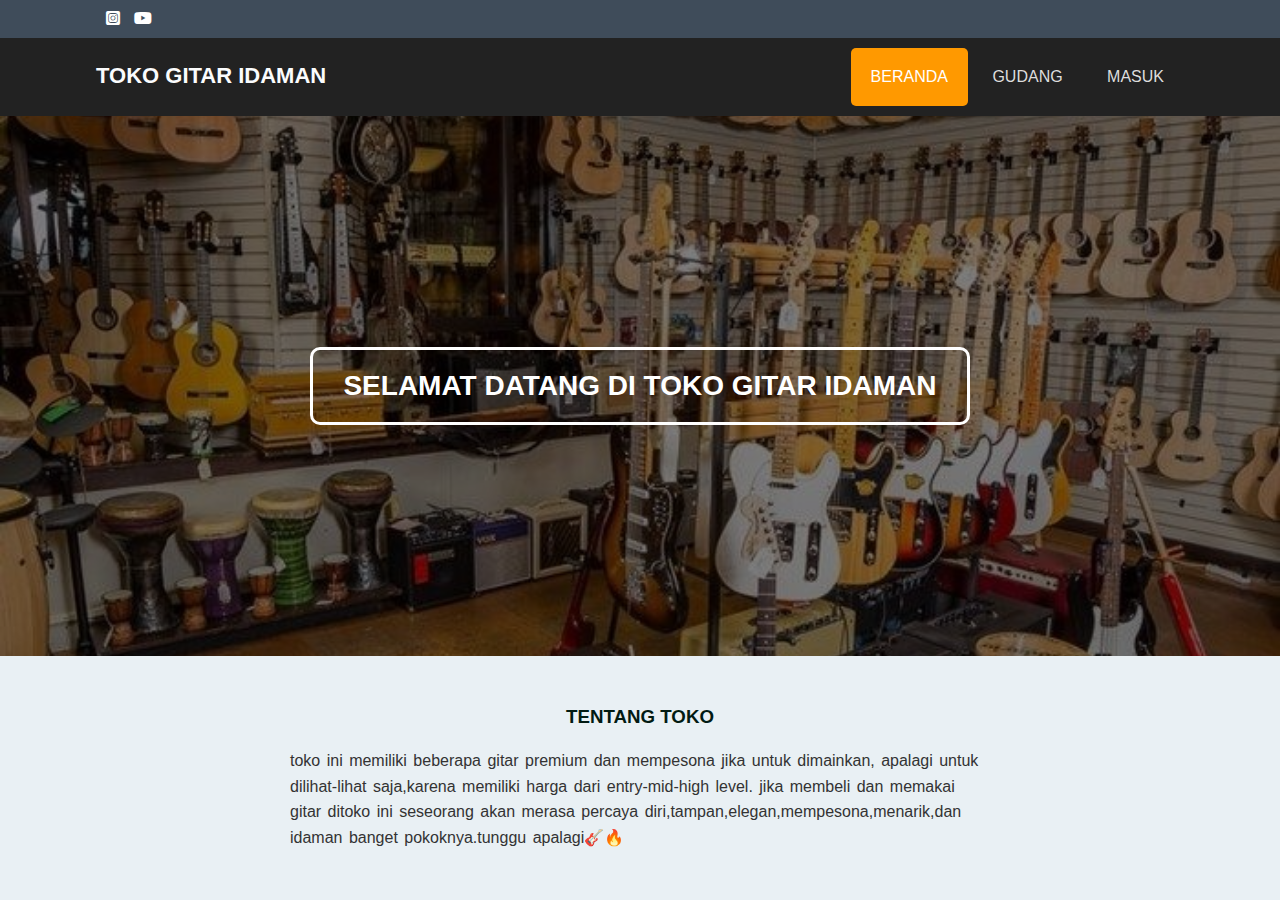
<file: index.html>
<!DOCTYPE html>
<html lang="en">
<head>
    <meta charset="UTF-8">
    <meta name="viewport" content="width=device-width, initial-scale=1.0">
    <title>Toko Gitar Idaman</title>
    <link rel="stylesheet" type="text/css" href="style.css">
    <link rel="stylesheet" type="text/css" href="https://cdnjs.cloudflare.com/ajax/libs/font-awesome/6.7.2/css/all.min.css">
</head>
<body>

    <div class="medsos">
        <div class="container">
            <ul>
                <li><a href="https://www.instagram.com/guitarsecond"><i class="fa-brands fa-square-instagram"></i></a></li>
                <li><a href="https://www.youtube.com/@guitarsecond"><i class="fa-brands fa-youtube"></i></a></li>
            </ul>
        </div>
    </div>    <header>
        <div class="container">
            <h1><a href="index.html">TOKO GITAR IDAMAN</a></h1>
            <ul>
                <li class="active"><a href="index.html">BERANDA</a></li>
                <li><a href="lihat.html">GUDANG</a></li>
                <li><a href="login.html">MASUK</a></li>
            </ul>
        </div>
    </header>

    <section class="banner">
        <h2>SELAMAT DATANG DI TOKO GITAR IDAMAN</h2>
    </section>

    <section class="about">
        <div class="container">
            <h3>TENTANG TOKO</h3>
            <p> toko ini memiliki beberapa gitar premium dan mempesona jika untuk dimainkan,
                apalagi untuk dilihat-lihat saja,karena memiliki harga dari entry-mid-high level.
                jika membeli dan memakai gitar ditoko ini seseorang akan merasa percaya diri,tampan,elegan,mempesona,menarik,dan idaman banget pokoknya.tunggu apalagi🎸🔥
            </p>
        </div>
    </section>
</body>
</html>
</file>
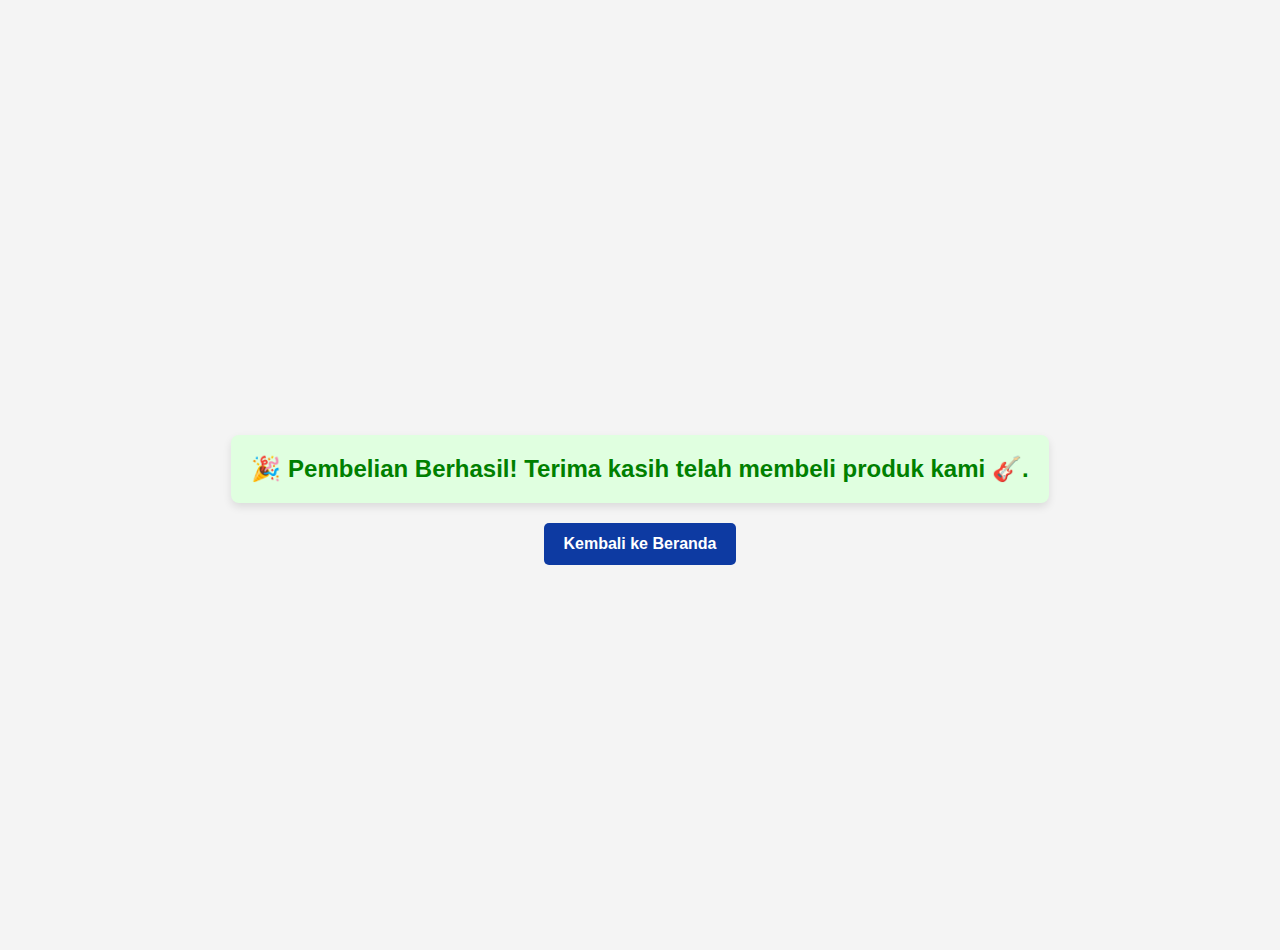
<file: berhasil.html>
<!DOCTYPE html>
<html lang="id">
<head>
  <meta charset="UTF-8" />
  <meta name="viewport" content="width=device-width, initial-scale=1" />
  <title>Berhasil</title>
  <link rel="stylesheet" href="berhasil.css" />
</head>
<body>
  <div class="success">
    🎉 Pembelian Berhasil! Terima kasih telah membeli produk kami 🎸.
  </div>
  <div class="back-home-container">
    <button class="back-home" onclick="goHome()">Kembali ke Beranda</button>
  </div>
  <script>

    function goHome() {
      window.location.href = 'index.html';
    }

  </script>
</body>
</html>
</file>
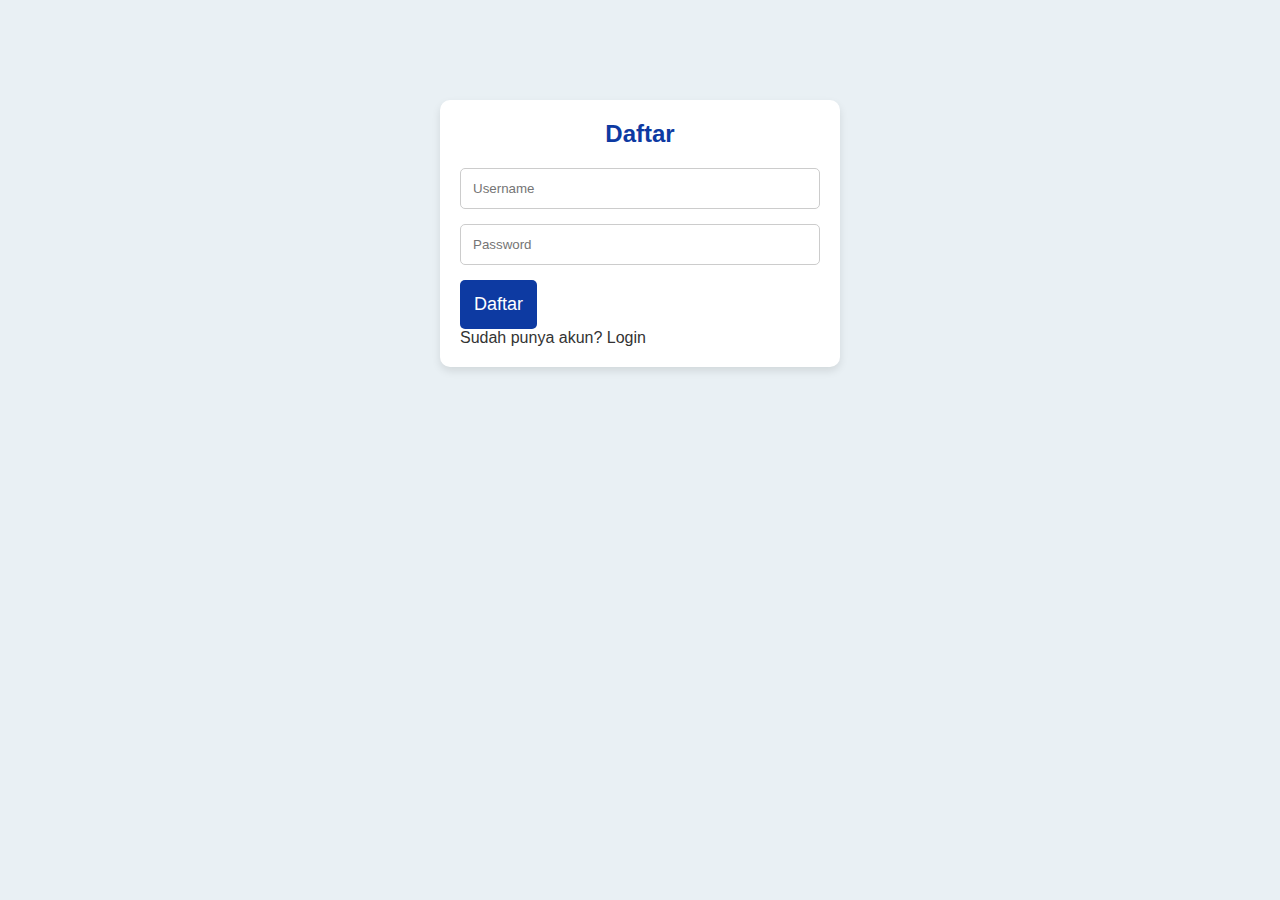
<file: daftar.html>
<!DOCTYPE html>
<html lang="id">
<head>
  <meta charset="UTF-8">
  <meta name="viewport" content="width=device-width, initial-scale=1.0">
  <title>Pendaftaran</title>
  <link rel="stylesheet" href="style.css">
</head>
<body>
  <div class="form-container">
    <h2>Daftar</h2>
    <form action="login.html" method="post">
      <input type="text" name="username" placeholder="Username" required>
      <input type="password" name="password" placeholder="Password" required>
      <button type="submit">Daftar</button>
      <p>Sudah punya akun? <a href="login.html">Login</a></p>
    </form>
  </div>
</body>
</html>
</file>
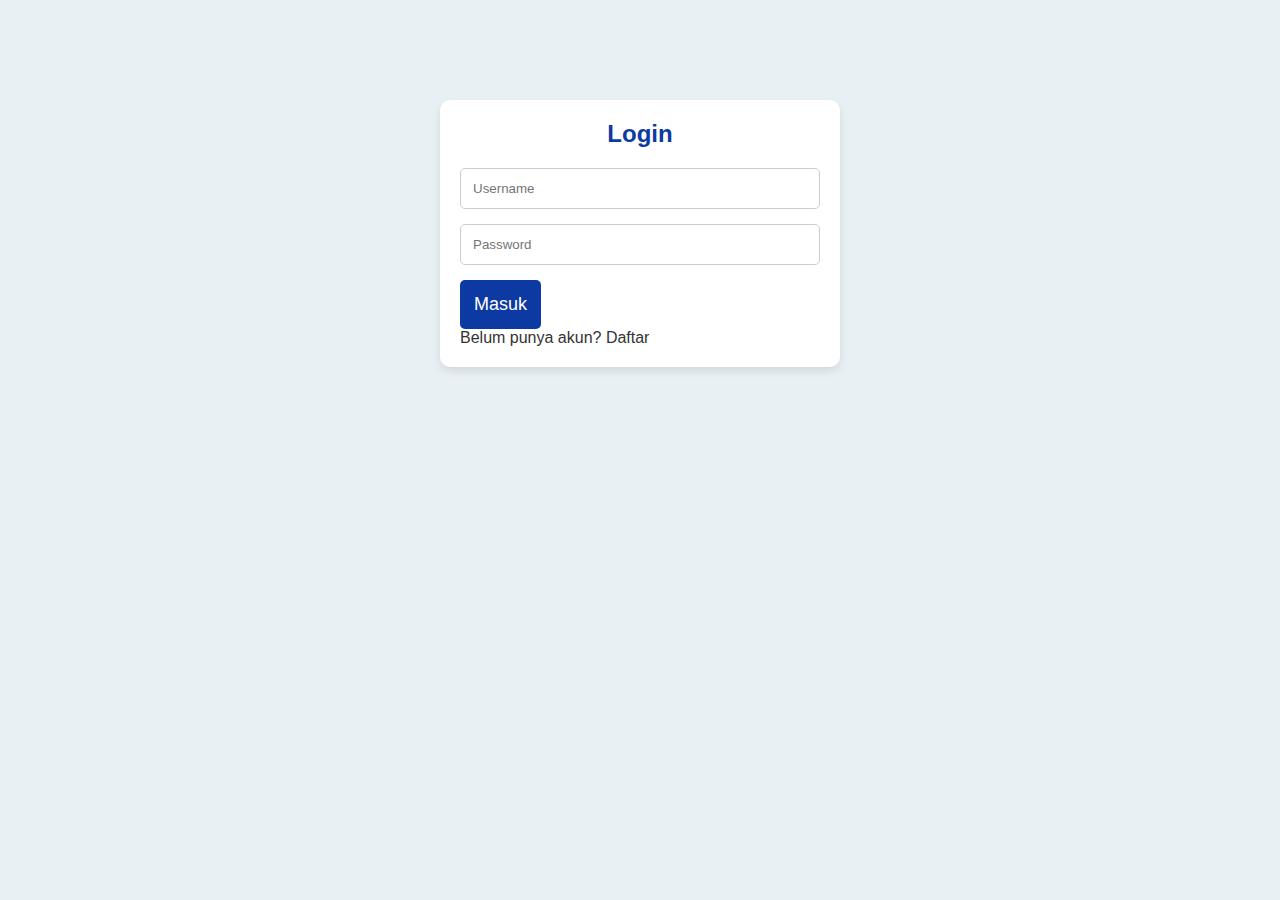
<file: login.html>
<!DOCTYPE html>
<html lang="id">
<head>
  <meta charset="UTF-8">
  <meta name="viewport" content="width=device-width, initial-scale=1.0">
  <title>Login</title>
  <link rel="stylesheet" href="style.css">
</head>
<body>
  <div class="form-container">
    <h2>Login</h2>
    <form action="index.html" method="post">
      <input type="text" name="username" placeholder="Username" required>
      <input type="password" name="password" placeholder="Password" required>
      <input type="submit" value="Masuk">
      <p>Belum punya akun? <a href="daftar.html">Daftar</a></p>
    </form>
  </div>
</body>
</html>
</file>
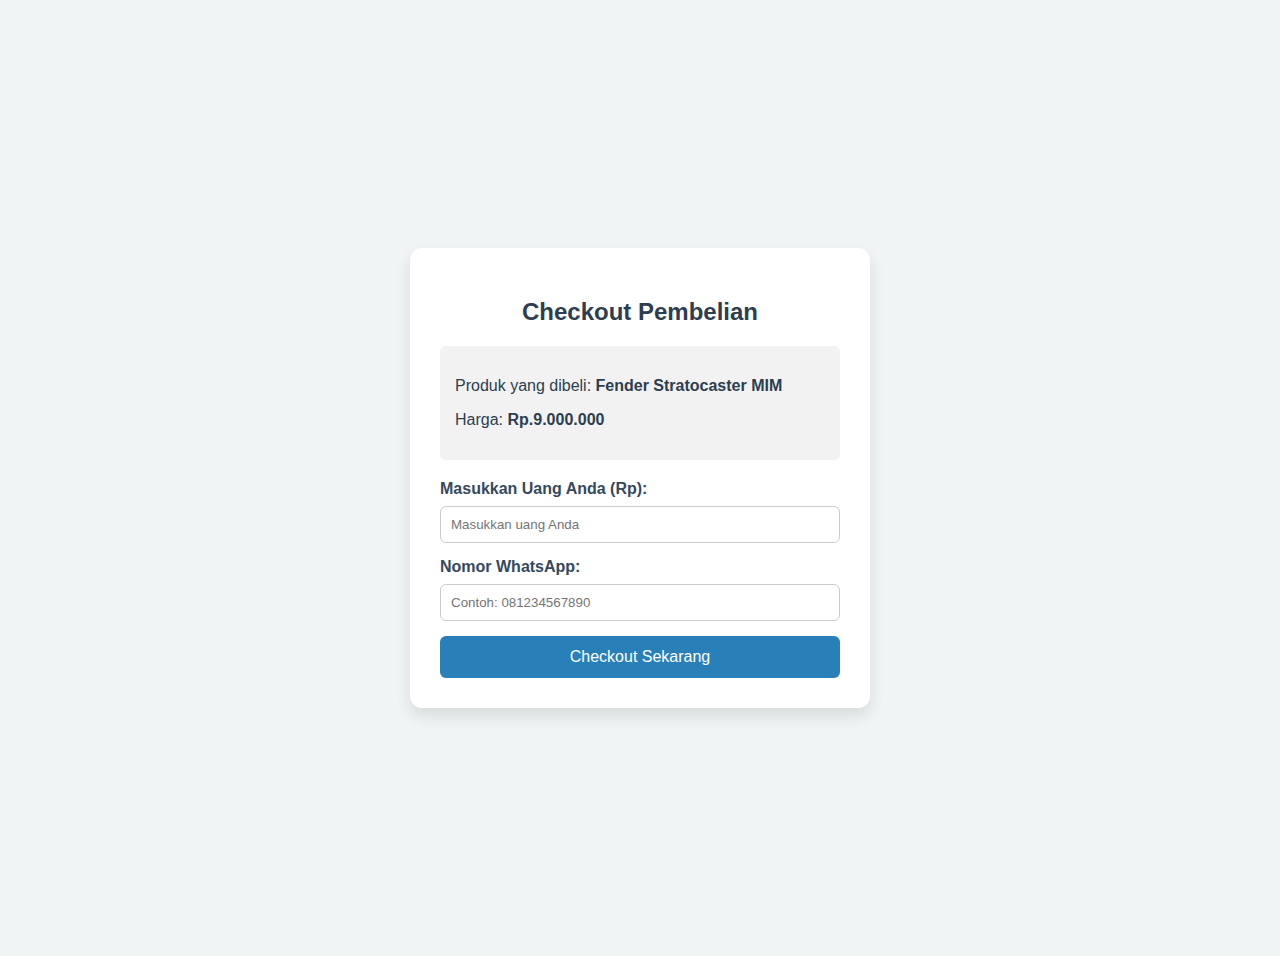
<file: pembelian.html>
<!DOCTYPE html>
<html lang="id">
<head>
  <meta charset="UTF-8">
  <meta name="viewport" content="width=device-width, initial-scale=1">
  <title>Checkout Gitar</title>
  <link rel="stylesheet" href="pembelian.css">
</head>
<body>
  <div class="checkout-container">
    <h2>Checkout Pembelian</h2>

    <div class="product-info">
      <p>Produk yang dibeli: <strong>Fender Stratocaster MIM</strong></p>
      <p>Harga: <strong>Rp.9.000.000</strong></p>
    </div>

    <form action="berhasil.html" method="GET">
      <label for="uang">Masukkan Uang Anda (Rp):</label>
      <input type="number" id="uang" name="uang" placeholder="Masukkan uang Anda" required min="9000000">

      <label for="whatsapp">Nomor WhatsApp:</label>
      <input type="tel" id="whatsapp" name="whatsapp" placeholder="Contoh: 081234567890" required pattern="08[0-9]{8,11}">

      <input type="submit" value="Checkout Sekarang">
    </form>
  </div>
</body>
</html>
</file>
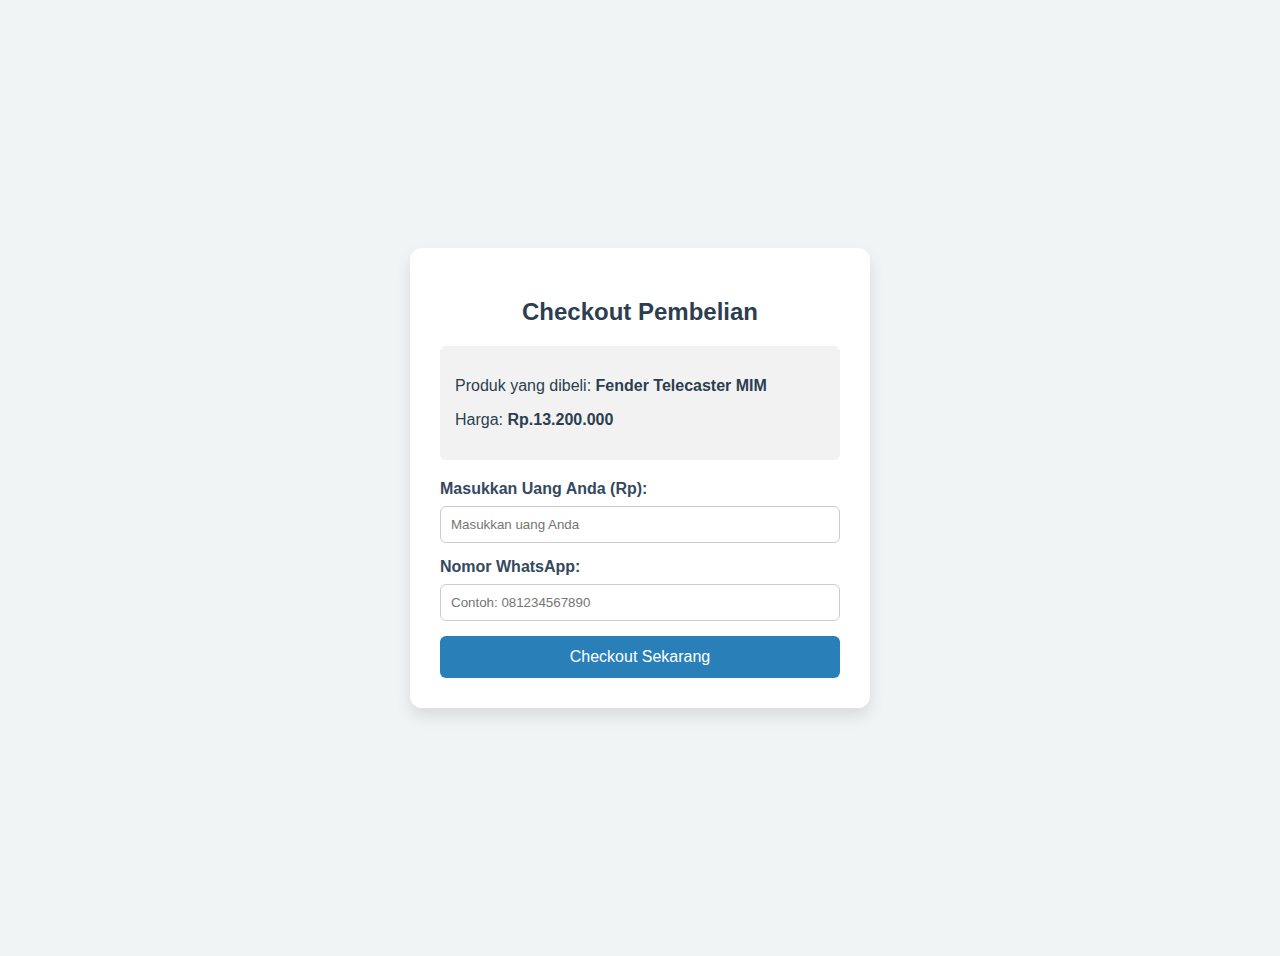
<file: pembelian1.html>
<!DOCTYPE html>
<html lang="id">
<head>
  <meta charset="UTF-8">
  <meta name="viewport" content="width=device-width, initial-scale=1">
  <title>Checkout Gitar</title>
  <link rel="stylesheet" href="pembelian.css">
</head>
<body>
  <div class="checkout-container">
    <h2>Checkout Pembelian</h2>

    <div class="product-info">
      <p>Produk yang dibeli: <strong>Fender Telecaster MIM</strong></p>
      <p>Harga: <strong>Rp.13.200.000</strong></p>
    </div>

    <form action="berhasil.html" method="GET">
      <label for="uang">Masukkan Uang Anda (Rp):</label>
      <input type="number" id="uang" name="uang" placeholder="Masukkan uang Anda" required min="9000000">

      <label for="whatsapp">Nomor WhatsApp:</label>
      <input type="tel" id="whatsapp" name="whatsapp" placeholder="Contoh: 081234567890" required pattern="08[0-9]{8,11}">

      <input type="submit" value="Checkout Sekarang">
    </form>
  </div>
</body>
</html>
</file>
<file: berhasil.css>
body {
    font-family: Arial, sans-serif;
    text-align: center;
    padding-top: 50px;
    background-color: #f4f4f4; 
    margin: 0;
    height: 100vh;
    display: flex; 
    justify-content: center; 
    align-items: center; 
    flex-direction: column; 
}

.success {
    color: green;
    font-size: 24px;
    font-weight: bold;
    background-color: #e0ffe0;
    padding: 20px; 
    border-radius: 8px; 
    box-shadow: 0 4px 8px rgba(0, 0, 0, 0.1);
    transition: transform 0.3s; 
}

.success:hover {
    transform: scale(1.05); 
}

.back-home-container {
    margin-top: 20px; 
}

.back-home {
    padding: 12px 20px; 
    background-color: #0d3aa2; 
    color: white;
    border: none;
    border-radius: 5px; 
    font-size: 16px;
    font-weight: bold; 
    cursor: pointer;
    transition: background-color 0.3s, transform 0.3s; 
}

.back-home:hover {
    background-color: #084a87; 
    transform: scale(1.05); 
}
</file>
<file: pembelian.css>
body {
    background-color: #f0f4f5;
    font-family: Arial, sans-serif;
    display: flex;
    justify-content: center;
    align-items: center;
    min-height: 100vh;
    padding: 20px;
  }
  
  .checkout-container {
    background: #ffffff;
    border-radius: 12px;
    padding: 30px;
    width: 100%;
    max-width: 400px;
    box-shadow: 0 8px 16px rgba(0,0,0,0.1);
  }
  
  .checkout-container h2 {
    text-align: center;
    color: #2c3e50;
    margin-bottom: 20px;
  }
  
  label {
    display: block;
    margin-bottom: 8px;
    color: #34495e;
    font-weight: bold;
  }
  
  input[type="number"],
  input[type="tel"],
  select {
    width: 100%;
    padding: 10px;
    margin-bottom: 15px;
    border: 1px solid #ccc;
    border-radius: 6px;
    box-sizing: border-box;
  }
  
  input[type="submit"] {
    width: 100%;
    background-color: #2980b9;
    color: white;
    padding: 12px;
    border: none;
    border-radius: 6px;
    font-size: 16px;
    cursor: pointer;
  }
  
  input[type="submit"]:hover {
    background-color: #1f6391;
  }
  
  .error-msg {
    color: red;
    margin-bottom: 10px;
    text-align: center;
  }
  .product-info {
    background-color: #f2f2f2;
    padding: 15px;
    border-radius: 6px;
    margin-bottom: 20px;
    color: #2c3e50;
    font-size: 16px;
  }
</file>
<file: style.css>
/* Reset dan Umum */
* {
    margin: 0;
    padding: 0;
    box-sizing: border-box;
    font-family: 'Segoe UI', sans-serif;
}

body {
    background-color: #e9f0f4;
    color: #333;
}

a {
    color: inherit;
    text-decoration: none;
}

/* Medsos */
.medsos {
    padding: 10px 0;
    background-color: #3f4c5a;
}

.medsos ul {
    list-style: none;
}

.medsos ul li {
    display: inline-block;
    color: #fff;
    margin-left: 10px;
}

/* Container */
.container {
    width: 85%;
    margin: 0 auto;
}

.container:after {
    content: '';
    display: block;
    clear: both;
}

/* Header */
header {
    background-color: #222;
    padding: 10px 0;
}

header h1 {
    float: left;
    color: #fbfcfd;
    padding: 15px 0;
    font-size: 22px;
}

header ul {
    float: right;
    list-style: none;
}

header ul li {
    display: inline-block;
}

header ul li a {
    padding: 20px;
    display: inline-block;
    color: #ddd;
    transition: 0.3s;
}

header ul li a:hover,
header ul li.active a {
    background-color: #f90;
    color: #fff;
    border-radius: 5px;
}

/* Banner */
.banner {
    height: 60vh;
    background-image: url('Bannertoko.jpg');
    background-size: cover;
    background-position: center;
    position: relative;
    display: flex;
    justify-content: center;
    align-items: center;
}

.banner::after {
    content: '';
    position: absolute;
    inset: 0;
    background-color: rgba(0, 0, 0, 0.5);
}

.banner h2 {
    color: #fff;
    z-index: 1;
    font-size: 28px;
    padding: 20px 30px;
    border: 3px solid #fff;
    border-radius: 10px;
}

/* Section umum */
section {
    padding: 50px 0;
}

section h3 {
    text-align: center;
    margin-bottom: 20px;
    color: #021b13;
}

/* About section */
.about p {
    color: #333;
    word-spacing: 2px;
    line-height: 1.6;
    max-width: 700px;
    margin: auto;
}

/* Label navigasi */
.label {
    background-color: #3f4c5a;
    color: #fff;
    padding: 10px 0;
    font-size: 14px;
}

/* LOGIN / REGISTER STYLE */

.form-container {
    max-width: 400px;
    margin: 100px auto;
    padding: 20px;
    background: #fff;
    border-radius: 10px;
    box-shadow: 0 4px 8px rgba(0, 0, 0, 0.1);
    display: flex;
    flex-direction: column;
}

.form-container h2 {
    text-align: center;
    margin-bottom: 20px;
    color: #0d3aa2;
}

.form-container input[type="text"],
.form-container input[type="password"] {
    width: 100%;
    padding: 12px;
    margin-bottom: 15px;
    border: 1px solid #ccc;
    border-radius: 5px;
}

/* TOMBOL SUBMIT UTAMA */
.form-container input[type="submit"],
.form-container button[type="submit"] {
    padding: 14px;
    background: #0d3aa2;
    color: #fff;
    border: none;
    border-radius: 5px;
    cursor: pointer;
    font-size: 18px;
    transition: background 0.3s, transform 0.2s;
}

.form-container input[type="submit"]:hover,
.form-container button[type="submit"]:hover {
    background: #084a87;
    transform: scale(1.03);
}

.register-link {
    text-align: center;
    margin-top: 15px;
}

.register-link a {
    color: #0d3aa2;
    font-weight: bold;
    text-decoration: none;
}

.register-link a:hover {
    text-decoration: underline;
}

/* RESPONSIF MOBILE */
@media (max-width: 600px) {
    .form-container {
        width: 90%;
        padding: 15px;
    }
}
</file>
